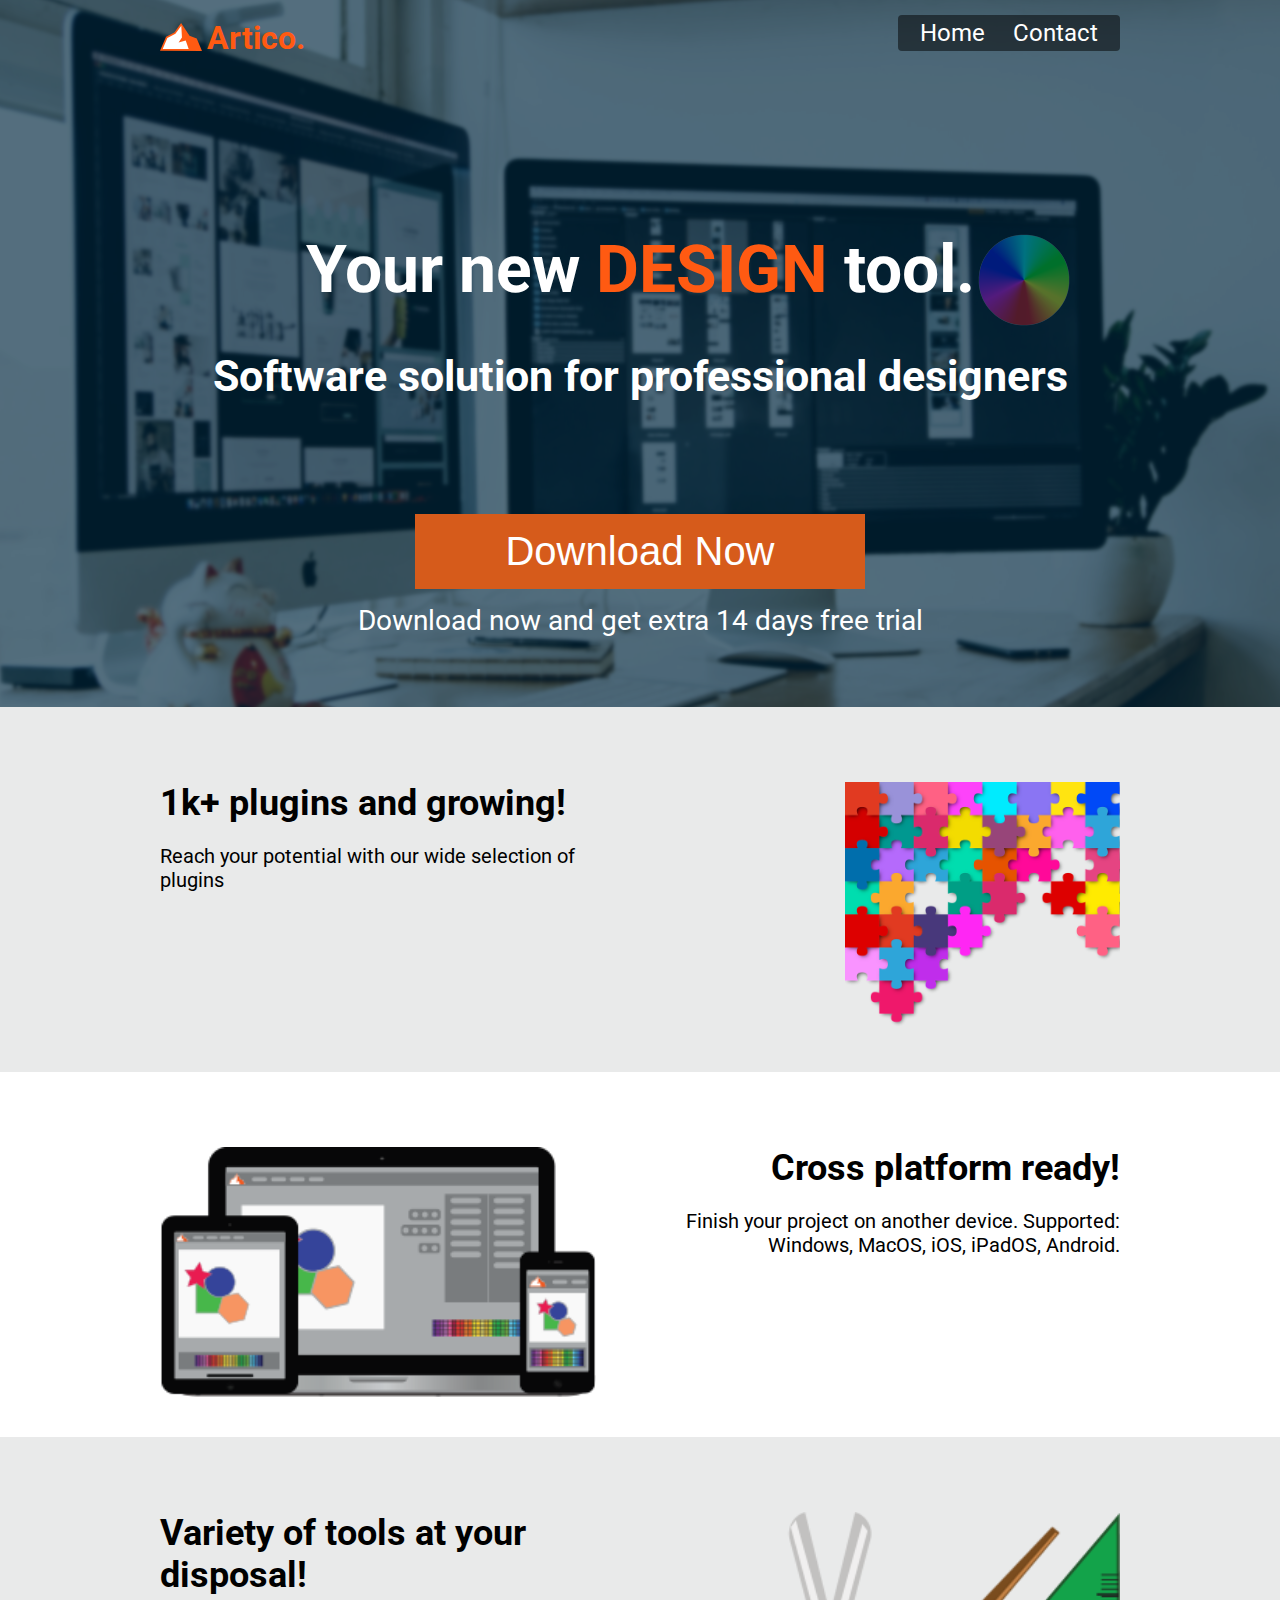
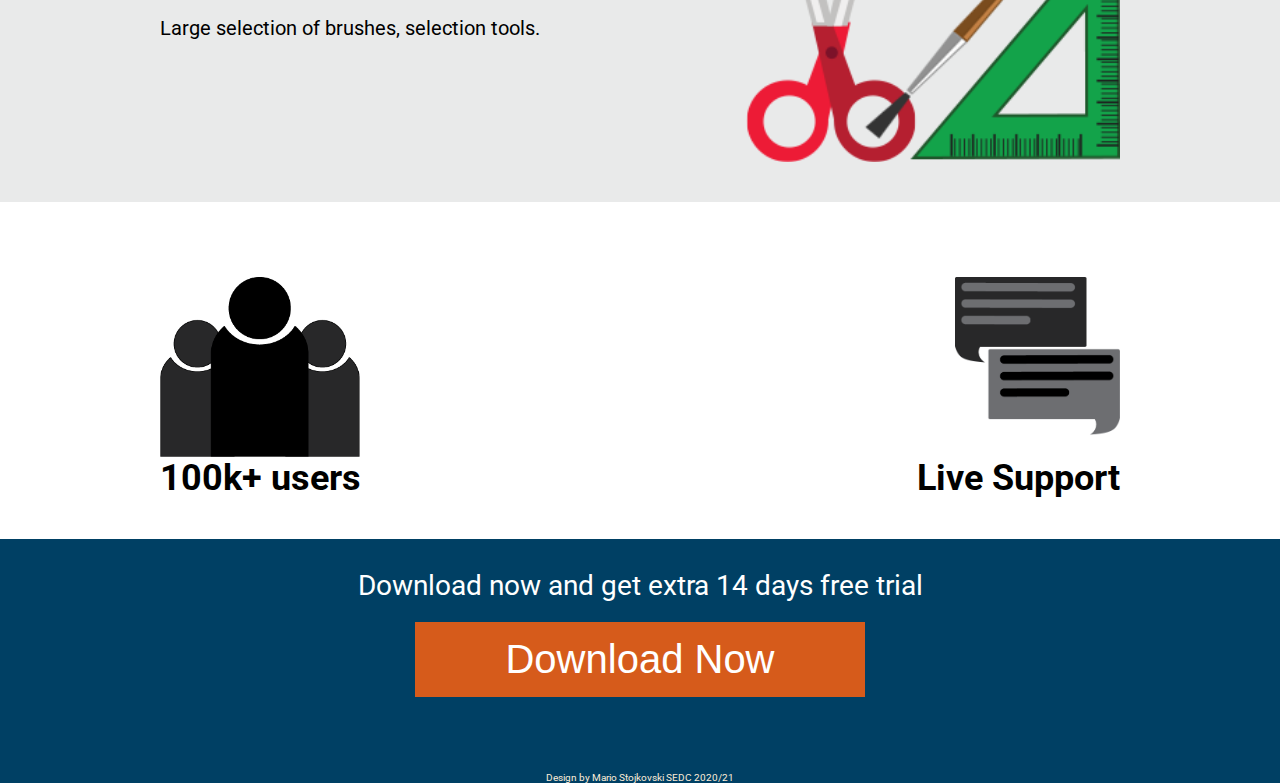
<file: index.html>
<!DOCTYPE html>
<html lang="en">
<head>
    <meta charset="UTF-8">
    <meta name="viewport" content="width=device-width, initial-scale=1.0">
    <title>Artico.</title>
    <link rel="icon" type="image/svg+xml" href="img/logo.svg">
    <link rel="stylesheet" href="style/style.css">
</head>
<body>
    
    <div id="container">
        
        <div id="header">
            <header>
                <div class="content">
                
                    <div class="logo-nav">
                        
                        <div class="logo"> 
                            <img src="img/logo.svg" alt="artico logo" >
                            <h3>Artico.</h3>
                        </div>

                        <div>
                            <nav>
                                <a href="index.html">Home</a>
                                
                                <a href="contact/contact.html">Contact</a>
                            </nav>
                        </div>

                        
                    </div>
                        <div class="h1"><h1>Your new <span>DESIGN</span> tool.</h1></div>
                        <div class="header-h3"><h3>Software solution for professional designers</h3></div>
                        <div class="button"><button>Download Now</button></div>
                        <p>Download now and get extra 14 days free trial</p>
                
            </div>
        </header>
        </div>
        
        

        
            
                <article class=" grey">
                    <div class="content argrid">
                        <div class="left">
                            <h3>1k+ plugins and growing!</h3>
                            <p>Reach your potential with our wide selection of plugins</p>
                        </div>
                        <div class="right"><img src="img/puzzle.png" alt=""></div>
                    </div>
                </article>

                <article>
                    <div class="content argrid">
                        <div class="left"><img src="img/phone.png" alt=""></div>
                            
                        <div class="right">
                            <h3>Cross platform ready!</h3>
                            <p>Finish your project on another device.
                                Supported: Windows, MacOS, iOS, iPadOS, Android.</p>
                        </div>
                    </div>
                </article>

                <article class=" grey">
                    <div class="content argrid">
                        <div class="left">
                            <h3>Variety of tools at your disposal!</h3>
                            <p>Large selection of brushes, selection tools.</p>
                        </div>

                        <div class="right"><img src="img/ruller.png" alt=""></div>
                    </div>
                </article>

                <article>
                    <div class="content argrid">
                        <div class="left">
                            <div class="proofing">
                                <img src="img/coveculjche.png" alt="">
                                <h3>100k+ users</h3>
                            </div>
                        </div>
                        <div class="right">
                            <div class="proofing">
                                <img src="img/chatheads.png" alt="">
                                <h3>Live Support</h3>
                            </div>
                        </div>
                    </div>
                </article>
            
        


       <footer>
           <div class="content">
            <p>Download now and get extra 14 days free trial</p>
            <div class="footer-button">
                <div class="button"><button>Download Now</button></div>
            </div>

            <small>Design by Mario Stojkovski SEDC 2020/21</small>
           </div>
       </footer>

    </div><!-- end of #container-->
</body>
</html>
</file>
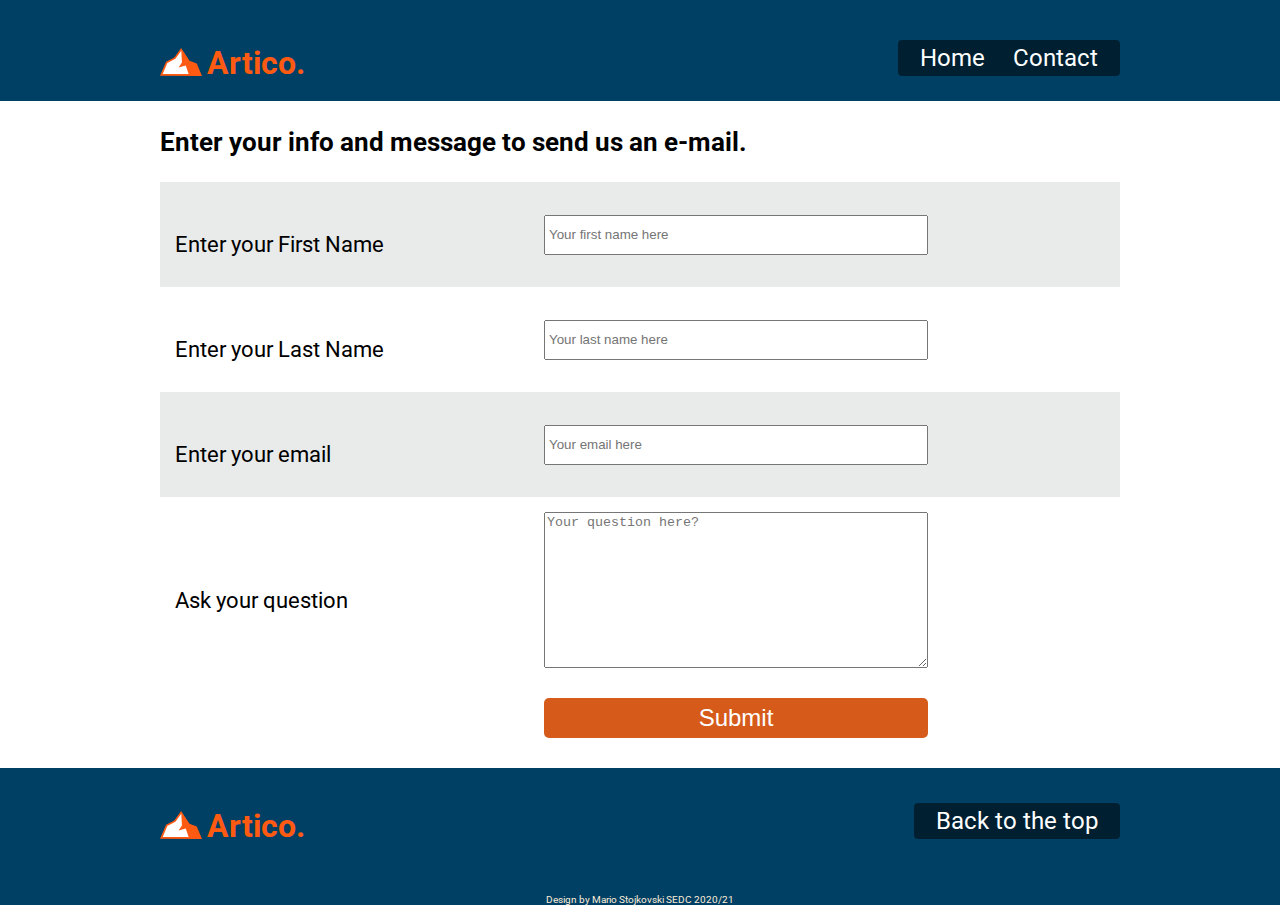
<file: contact/contact.html>
<!DOCTYPE html>
<html lang="en">
<head>
    <meta charset="UTF-8">
    <meta name="viewport" content="width=device-width, initial-scale=1.0">
    <title>Artico</title>
    <link rel="icon" type="image/svg+xml" href="../img/logo.svg">
    <link rel="stylesheet" href="../style/style.css">
    <link rel="stylesheet" href="../style/contact.css">
</head>
<body>
    
    <div id="container">
        
        
        <header>
            <div class="content">
                
                    <div class="logo-nav">
                        
                        <div id="top" class="logo">
                            <img src="../img/logo.svg" alt="artico logo" >
                            <h3>Artico.</h3>
                        </div>

                        <div class="nav">
                            <nav>
                                <a href="../index.html">Home</a>
                                
                                <a href="../contact/contact.html">Contact</a>
                            </nav>
                        </div>

                        
                    </div>
                        
                
            </div>
        </header>
        
        
        

        
            
                <main>
                    
                    <div class="content">
                        <h3>Enter your info and message to send us an e-mail.</h3>
                        
                        <form action="" method="POST">
                            <div class="argrid grey">
                                <label for="name" class="left">Enter your First Name</label>
                                <input type="text" name="name" id="name" class="right" placeholder="Your first name here" required>
                            </div>

                            <div class="argrid">
                                <label for="Lastname" class="left">Enter your Last Name</label>
                                <input type="text" name="Lastname" id="Lastname" class="right" placeholder="Your last name here" required>
                            </div>

                            <div class="argrid grey">
                                <label for="email" class="left">Enter your email</label>
                                <input type="email" name="email" id="email" class="right" placeholder="Your email here" required>
                            </div>

                            <div class="argrid">
                                <label for="question" class="left">Ask your question</label>
                                <textarea name="question" id="question" cols="30" rows="10" placeholder="Your question here?" required></textarea>
                            </div>


                            <div class="argrid">
                                <input type="submit" name="submit" id="submit" class="right">
                            </div>
                        </form>
                    </div>
                </main>
            
        


       <footer>
        <div class="content">
            
                <div class="logo-nav">
                    
                    <div class="logo">
                        <img src="../img/logo.svg" alt="artico logo" >
                        <h3>Artico.</h3>
                    </div>

                    <div class="nav">
                        <nav>
                            <a href="#top">Back to the top</a>
                            
                            
                        </nav>
                    </div>

                    
                </div>
            <small>Design by Mario Stojkovski SEDC 2020/21</small>
           </div>
       </footer>

    </div><!-- end of #container-->
</body>
</html>
</file>
<file: style/style.css>
@import url("https://fonts.googleapis.com/css2?family=Roboto:wght@400;700&display=swap");
html {
  box-sizing: border-box;
  z-index: 5;
}

* {
  box-sizing: inherit;
  z-index: inherit;
}
body {
  margin: 0 auto;
  font-family: "Roboto", sans-serif;
  font-size: 0;
  background-color: white;

  /*background-color: #004064;*/
}

.content {
  width: 90%;
  max-width: 960px;
  margin: auto;
}

#hero {
  width: 100%;
  display: flex;

  justify-content: space-around;

  flex-wrap: no-wrap;
}

#hero img {
  width: 100%;
  max-width: 1360px;
  position: absolute;
  z-index: -1;
}
#header {
  background: #004064 url(../img/HERO.png);
  background-repeat: repeat;
  background-position: center;
}

header {
  display: flex;
  flex-direction: column;
  width: 100%;
}
header > * {
  flex: 0 0 auto;
}

.logo-nav {
  display: flex;
  justify-content: space-between;
  flex-wrap: wrap;
  margin-top: 15px;
  align-items: flex-end;
}

.logo {
  display: flex;
  justify-content: start;
  flex-wrap: nowrap;
}

.logo h3 {
  align-self: end;
  color: #ff5a12;
  font-size: 32px;
  margin: 0;
  height: 32px;
}

.logo img {
  align-self: end;
  height: 28px;
  margin-right: 5px;
}
nav {
  align-self: end;
  background-color: rgba(0, 0, 0, 0.5);
  padding: 4px 8px;
  border-radius: 4px;
  text-align: center;
}

nav a {
  align-self: end;
  font-size: 24px;
  text-decoration: none;
  color: #fff;
  margin: 0 14px;
  transition: text-decoration 0.5s linear;
}
nav a:hover {
  color: antiquewhite;
  text-decoration: underline;
}
.h1 {
  display: flex;
  justify-content: space-around;

  margin-top: 180px;
}
h1 {
  color: #fff;
  font-size: 66px;
  margin: 0;
}

h1 span {
  color: #ff5a12;
}
.header-h3 {
  display: flex;
  justify-content: space-around;
  margin-bottom: 70px;
  text-align: center;
}
.header-h3 * {
  color: white;
  font-size: 43px;
}
.button {
  display: flex;
  justify-content: space-around;
}

button {
  height: 75px;
  width: 450px;
  color: #fff;
  background-color: #d65b1b;
  border: none;
  font-size: 40px;

  transition: background-color 0.5s ease-in-out;
}

button:hover {
  cursor: pointer;
  background-color: #ff5a12;
}

header p {
  text-align: center;
  display: block;
  margin: auto;
  margin-top: 15px;
  color: #fff;
  font-size: 28px;
  margin-bottom: 70px;
}

.main {
  width: 100%;
  height: 100px;

  background-color: aqua;
  margin: 0 auto;
}

article p {
  font-size: 20px;
}

article {
  padding-top: 40px;
  padding-bottom: 40px;
}

article img {
  height: 250px;
}

article h3 {
  font-size: 36px;
  margin: 0;
}

.left,
.right {
  padding-top: 35px;
  text-align: center;
}

.grey {
  background-image: url(../img/middle-content-bg.png);
  background-repeat: repeat;
}

.proofing img {
  height: 180px;
}

footer {
  background-color: #004064;
}

footer p {
  display: block;
  margin: auto;
  padding-top: 30px;
  color: #fff;
  font-size: 28px;
  text-align: center;
}

.footer-button {
  padding: 20px 0;
}

small {
  padding-top: 55px;
  display: block;
  font-size: 10px;
  color: antiquewhite;
  text-align: center;
}

@media (min-width: 900px) {
  .argrid {
    display: grid;
    grid-template-columns: repeat(2, 50%);
    grid-template-areas: "left right";
  }
  .left {
    grid-area: left;
    text-align: left;
  }
  .right {
    grid-area: right;
    align-items: center;
    text-align: end;
  }
}

@media (max-width: 770px) {
  h1 {
    font-size: 35px;
    text-align: center;
  }

  .h1 {
    margin-top: 100px;
  }

  .header-h3 h3 {
    font-size: 28px;
    text-align: center;
  }

  article img {
    height: 150px;
  }

  footer p {
    font-size: 16px;
  }

  header p {
    font-size: 16px;
  }

  button {
    width: 100%;
    font-size: 24px;
  }
}

@media (max-width: 424px) {
  nav {
    margin-top: 15px;
  }
}
</file>
<file: style/contact.css>
header {
  background-color: #004064;
  padding: 25px 0;
}

main {
  font-size: 22px;
}

label {
  display: block;
  padding: 15px;
}
input {
  height: 40px;
}
.left {
  text-align: left;
  align-self: center;
}

.right {
  padding: 3px;
  text-align: left;
  align-self: center;
}

#submit {
  text-align: center;
  border-radius: 5px;
  border: none;
  background-color: #d65b1b;
  color: #fff;
  font-size: 24px;
  transition: background-color 0.5s ease-in-out;
  grid-area: right;
}

#submit:hover {
  cursor: pointer;
  background-color: #ff5a12;
}

footer .logo-nav {
  padding-top: 35px;
}
@media (min-width: 550px) {
  .argrid {
    display: grid;
    grid-template-columns: repeat(2, 40%);
    grid-template-areas: "left right";
    padding: 15px 0;
  }
}

@media (max-width: 550px) {
  .argrid {
    padding: 15px;
  }

  input {
    width: 100%;
  }

  textarea {
    width: 100%;
  }
}
</file>
